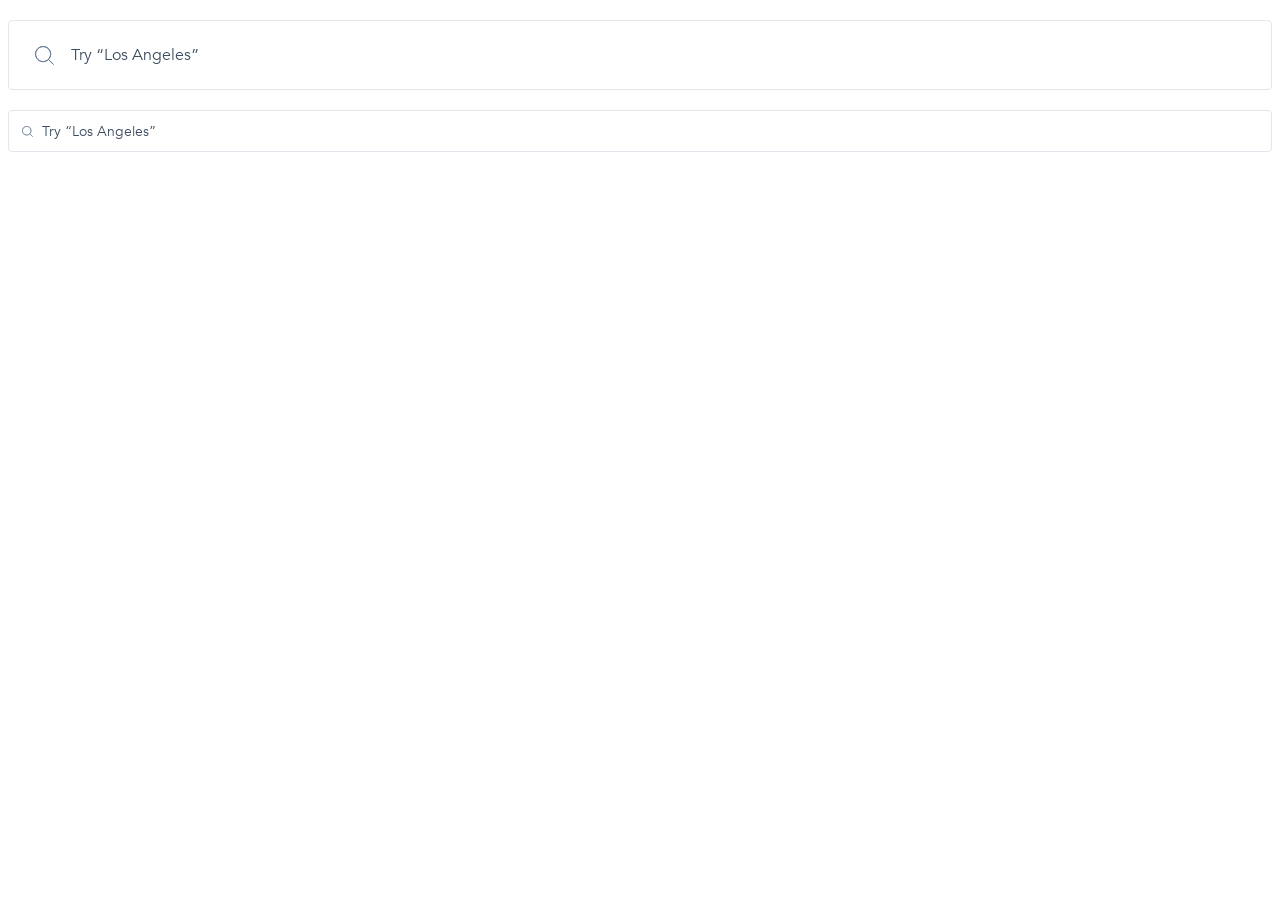
<file: index.html>
<!doctype html><html lang="en"><head><meta charset="utf-8"><meta name="viewport" content="width=device-width, user-scalable=no, initial-scale=1.0, maximum-scale=1.0, minimum-scale=1.0"><meta http-equiv="X-UA-Compatible" content="ie=edge"><title>Search bar for Airbnb</title><link rel="stylesheet" href="index.8dffe048.css"></head><body> <form class="search-form search-form--big" data-qa="big"> <input type="text" class="search-for__input" data-qa="keypress" placeholder="Try “Los Angeles”"> </form> <form class="search-form search-form--small" data-qa="small"> <input type="text" class="search-for__input" placeholder="Try “Los Angeles”"> </form> </body></html>
</file>
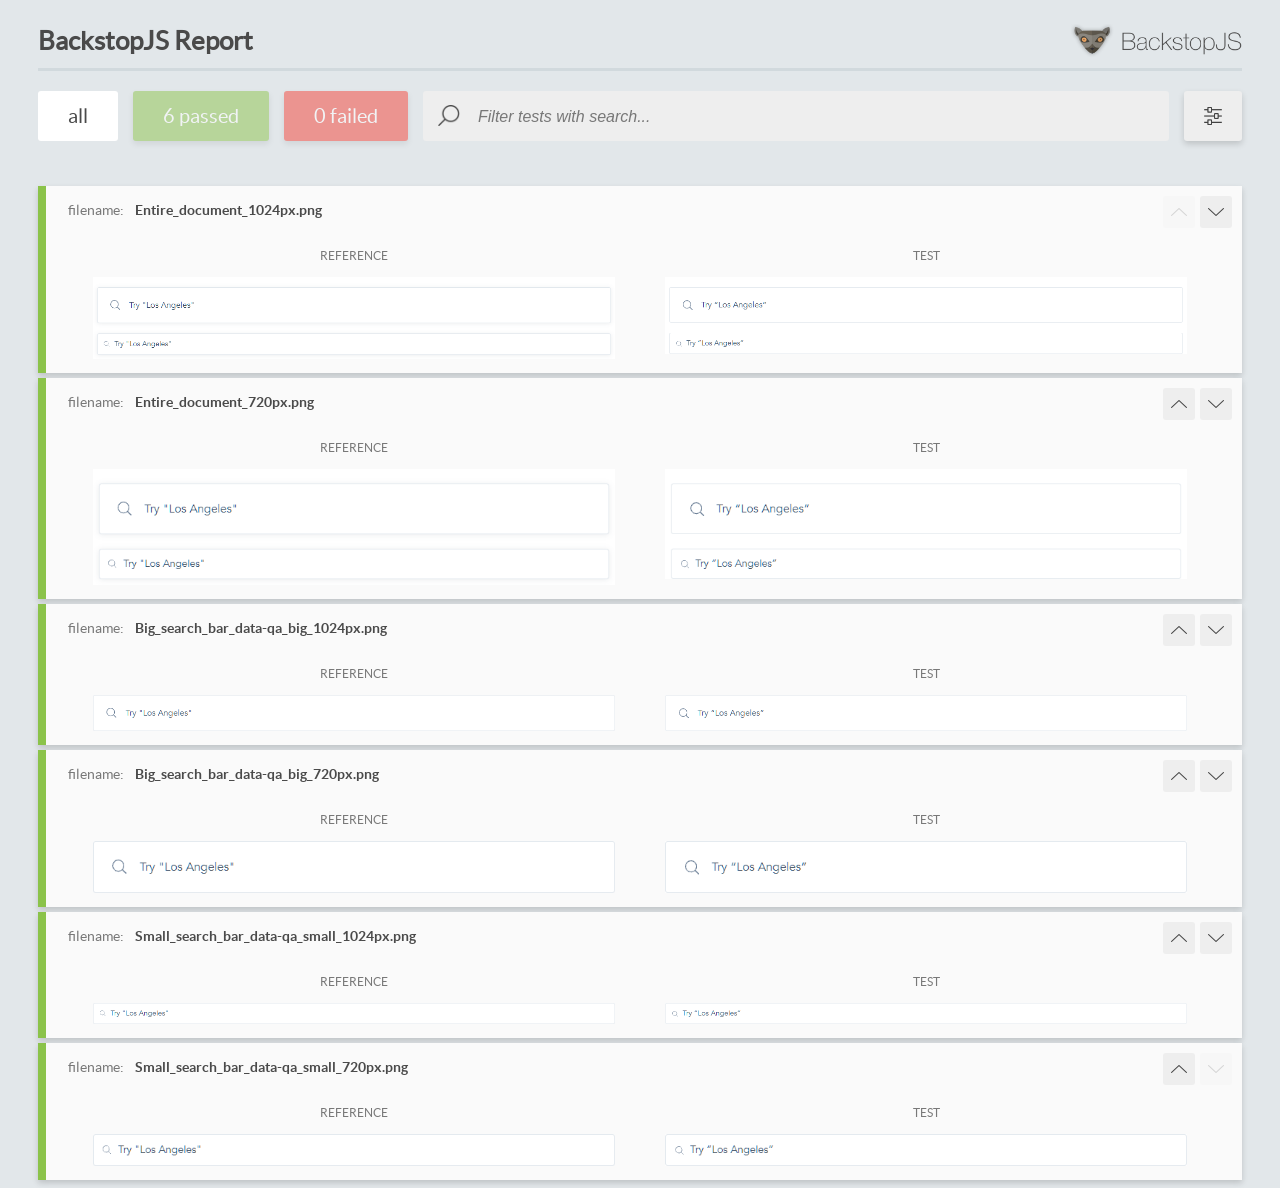
<file: report/html_report/index.html>
<!DOCTYPE html>
<html>
  <head>
    <meta charset="utf-8">
    <!-- Disable Cache -->
    <meta http-equiv="Cache-Control" content="no-cache, no-store, must-revalidate">
    <meta http-equiv="Pragma" content="no-cache">
    <meta http-equiv="Expires" content="0">

    <title>BackstopJS Report</title>

    <style>
      @font-face {
          font-family: 'latoregular';
          src: url('./assets/fonts/lato-regular-webfont.woff2') format('woff2'),
              url('./assets/fonts/lato-regular-webfont.woff') format('woff');
          font-weight: 400;
          font-style: normal;
      }
      @font-face {
          font-family: 'latobold';
          src: url('./assets/fonts/lato-bold-webfont.woff2') format('woff2'),
              url('./assets/fonts/lato-bold-webfont.woff') format('woff');
          font-weight: 700;
          font-style: normal;
      }

      .ReactModal__Body--open {
          overflow: hidden;
      }
      .ReactModal__Body--open .header {
        display: none;
      }

    </style>
  </head>
  <body style="background-color: #E2E7EA">
    <div id="root">

    </div>
    <script>
      function report (report) { // eslint-disable-line no-unused-vars
        window.tests = report;
      }
    </script>
    <script src="config.js"></script>
    <script src="index_bundle.js"></script>
  </body>
</html>
</file>
<file: index.8dffe048.css>
@font-face{font-family:Avenir;src:url(Avenir-Book.657c3568.ttf)format("truetype");font-weight:300;font-style:normal}@font-face{font-family:Avenir;src:url(Avenir-Heavy.01d9ab74.ttf)format("truetype");font-weight:800;font-style:normal}body{margin:0 8px;font-family:Avenir,sans-serif;font-weight:300}.search-form{color:#3d4e61;box-sizing:border-box;background-color:#fff;background-image:url(Search.ccd3c07b.svg);background-repeat:no-repeat;border:1px solid #e1e7ed;border-radius:4px;width:100%;margin-top:20px}.search-form--big{background-position:26px;background-size:19px 19px;height:70px}.search-form--small{background-position:13px;background-size:11px 11px;height:42px}.search-form:hover{border-color:#8e44ff;box-shadow:0 4px 4px #00000040}.search-form:focus-within{border-color:#007aff;box-shadow:0 4px 4px #00000040}.search-for__input{box-sizing:border-box;color:#21334f;background:0 0;border:0;width:100%;height:100%;font-family:inherit}.search-for__input::placeholder{color:#3d4e61}.search-form--big .search-for__input{padding-left:62px;font-size:16px}.search-form--small .search-for__input{padding-left:33px;font-size:14px}.search-for__input:focus{font-weight:800}
/*# sourceMappingURL=index.8dffe048.css.map */
</file>
